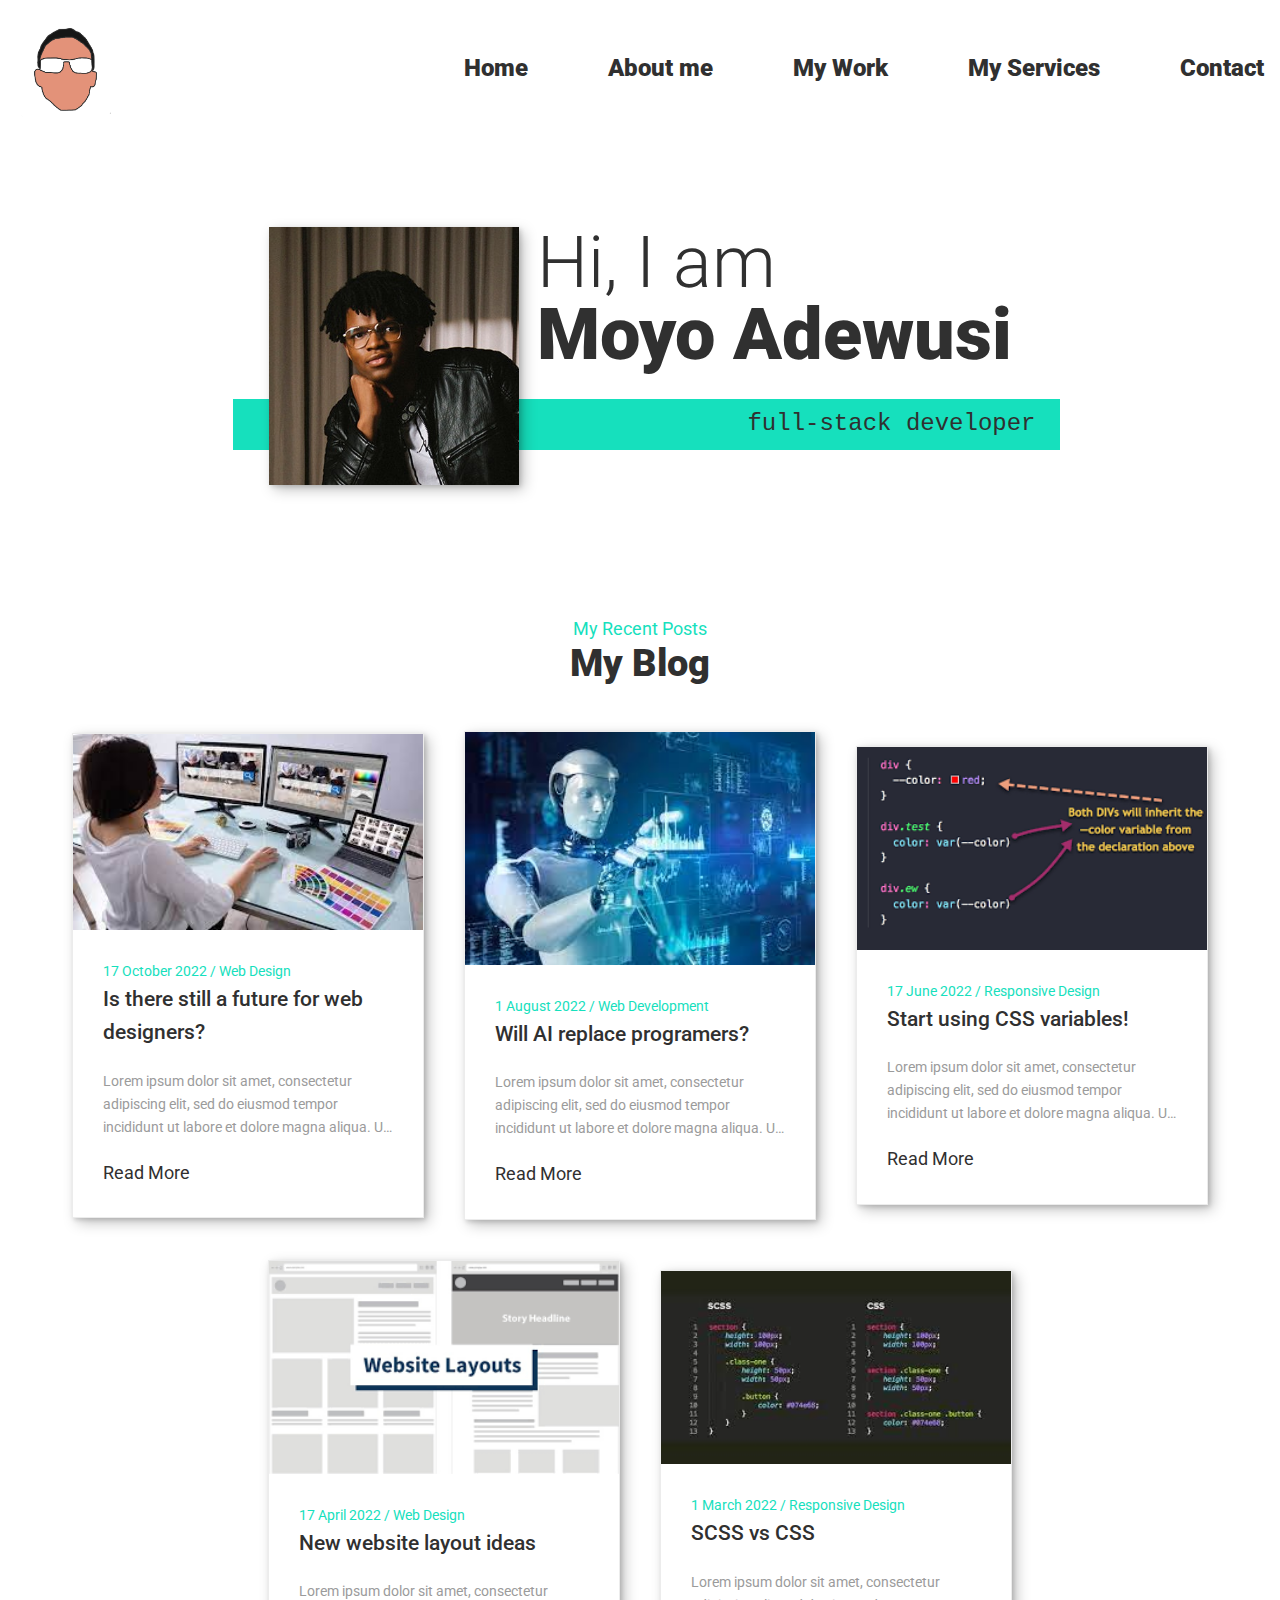
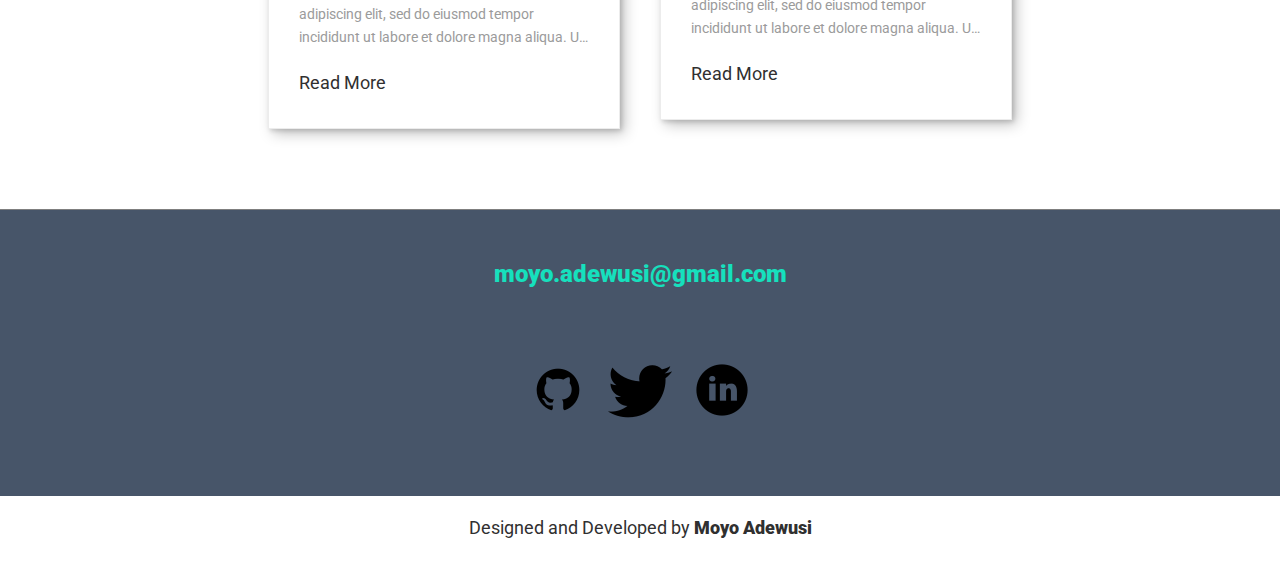
<file: index.html>
<!DOCTYPE html>
<html lang="en">
    <head>
        <meta charset="utf-8">
        <meta name="viewport" content="width=device-width, initial-scale=1">
        <title>Home - Moyo Adewusi</title>
        <link rel="stylesheet" href="./css/styles.css">
        <link rel="icon" href="./images/my logo.png">
    </head>
    <body>

        <!-- Navigation Bar -->
        <header class=".header">
           <nav class="navbar">
                <a href="index.html" class="nav-logo"><img src="./images/my logo.png" alt="my logo" style="width:100px;height:100px;"></a>
                <ul class="nav-menu">
                    <li class="nav-item">
                        <a href="./index.html">Home</a>
                    </li>
                    <li class="nav-item">
                        <a href="./pages/about.html">About me</a>
                    </li>
                    <li class="nav-item">
                        <a href="./pages/work.html">My Work</a>
                    </li>
                    <li class="nav-item">
                        <a href="./pages/services.html">My Services</a>
                    </li>
                    <li class="nav-item">
                        <a href="#footer">Contact</a>
                    </li>
                </ul>
                <div class="hamburger">
                    <span class="bar"></span>
                    <span class="bar"></span>
                    <span class="bar"></span>
                </div>
            </nav>
        </header>

        <!-- Introduction -->
        <section class="intro" id="home">
            <h1 class="section__title section__title--intro">
                Hi, I am <strong>Moyo Adewusi</strong>
            </h1>
            <p class="section__subtitle section__subtitle--intro">full-stack developer</p>
            <img src="./images/portrait.jpg" alt="a picture of Moyo Adewusi posing" class="intro__img">
        </section>

        <!-- Blog -->
        <section class="blog" id="blog">

            <div class="blog-heading">
                <span>My Recent Posts</span>
                <h3 class="section__title section__title--blogs">My Blog</h3>
            </div>

            <div class="blog-container">

                <!-- box 1 -->
                <div class="blog-box">

                    <div class="blog-img">
                        <img src="./images/web designer working.jpg" alt="web designer working">
                    </div>

                    <div class="blog-text">
                        <span>17 October 2022 / Web Design</span>
                        <a href="#" class="blog-title">Is there still a future for web designers?</a>
                        <p>Lorem ipsum dolor sit amet, consectetur adipiscing elit, sed do eiusmod tempor incididunt ut labore et dolore magna aliqua. Ut enim ad minim veniam, quis nostrud exercitation ullamco laboris nisi ut aliquip ex ea commodo consequat. Duis aute irure dolor in reprehenderit in voluptate velit esse cillum dolore eu fugiat nulla pariatur. Excepteur sint occaecat cupidatat non proident, sunt in culpa qui officia deserunt mollit anim id est laborum.</p>
                        <a href="#">Read More</a>
                    </div>
                </div> <!-- / box -->

                <!-- box 2 -->
                <div class="blog-box">

                    <div class="blog-img">
                        <img src="./images/ai programing.jpg" alt="image or humanoid AI programing">
                    </div>

                    <div class="blog-text">
                        <span>1 August 2022 / Web Development</span>
                        <a href="#" class="blog-title">Will AI replace programers?</a>
                        <p>Lorem ipsum dolor sit amet, consectetur adipiscing elit, sed do eiusmod tempor incididunt ut labore et dolore magna aliqua. Ut enim ad minim veniam, quis nostrud exercitation ullamco laboris nisi ut aliquip ex ea commodo consequat. Duis aute irure dolor in reprehenderit in voluptate velit esse cillum dolore eu fugiat nulla pariatur. Excepteur sint occaecat cupidatat non proident, sunt in culpa qui officia deserunt mollit anim id est laborum.</p>
                        <a href="#">Read More</a>
                    </div>
                </div> <!-- / box -->

                <!-- box 3 -->
                <div class="blog-box">

                    <div class="blog-img">
                        <img src="./images/css variables.png" alt="image of css variables">
                    </div>

                    <div class="blog-text">
                        <span>17 June 2022 / Responsive Design</span>
                        <a href="#" class="blog-title">Start using CSS variables!</a>
                        <p>Lorem ipsum dolor sit amet, consectetur adipiscing elit, sed do eiusmod tempor incididunt ut labore et dolore magna aliqua. Ut enim ad minim veniam, quis nostrud exercitation ullamco laboris nisi ut aliquip ex ea commodo consequat. Duis aute irure dolor in reprehenderit in voluptate velit esse cillum dolore eu fugiat nulla pariatur. Excepteur sint occaecat cupidatat non proident, sunt in culpa qui officia deserunt mollit anim id est laborum.</p>
                        <a href="#">Read More</a>
                    </div>
                </div> <!-- / box -->

                <!-- box 4 -->
                <div class="blog-box">

                    <div class="blog-img">
                        <img src="./images/website layouts.png" alt="image of website layouts">
                    </div>

                    <div class="blog-text">
                        <span>17 April 2022 / Web Design</span>
                        <a href="#" class="blog-title">New website layout ideas</a>
                        <p>Lorem ipsum dolor sit amet, consectetur adipiscing elit, sed do eiusmod tempor incididunt ut labore et dolore magna aliqua. Ut enim ad minim veniam, quis nostrud exercitation ullamco laboris nisi ut aliquip ex ea commodo consequat. Duis aute irure dolor in reprehenderit in voluptate velit esse cillum dolore eu fugiat nulla pariatur. Excepteur sint occaecat cupidatat non proident, sunt in culpa qui officia deserunt mollit anim id est laborum.</p>
                        <a href="#">Read More</a>
                    </div>
                </div> <!-- / box -->

                <!-- box 5 -->
                <div class="blog-box">

                    <div class="blog-img">
                        <img src="./images/scss vs css.jpg" alt="image of scss and css side by side">
                    </div>

                    <div class="blog-text">
                        <span>1 March 2022 / Responsive Design</span>
                        <a href="#" class="blog-title">SCSS vs CSS</a>
                        <p>Lorem ipsum dolor sit amet, consectetur adipiscing elit, sed do eiusmod tempor incididunt ut labore et dolore magna aliqua. Ut enim ad minim veniam, quis nostrud exercitation ullamco laboris nisi ut aliquip ex ea commodo consequat. Duis aute irure dolor in reprehenderit in voluptate velit esse cillum dolore eu fugiat nulla pariatur. Excepteur sint occaecat cupidatat non proident, sunt in culpa qui officia deserunt mollit anim id est laborum.</p>
                        <a href="#">Read More</a>
                    </div>
                </div> <!-- / box -->
                

            </div>
        </section>

        <!-- Footer -->
        <footer class="footer" id="footer">
            <a href="mailto:moyo.adewusi@gmail.com" class="footer__link">moyo.adewusi@gmail.com</a>
            <ul class="social-list">
                <li class="social-list__item"><a class="social-list__link" 
                href="https://github.com/Ruddoll" target="_blank"><img src="./images/icons8-github-64.png"></a></li>
                <li class="social-list__item"><a class="social-list__link" 
                href="https://twitter.com/Moyo94135473" target="_blank"><img src="./images/icons8-twitter-64.png"></a></li>
                <li class="social-list__item"><a class="social-list__link" 
                href="https://www.linkedin.com/in/moyo-adewusi-a1b8a4254/" target="_blank"><img src="./images/icons8-linkedin-circled-64.png"></a></li>
            </ul>
        </footer>
        <div>
            <p style="text-align:center">Designed and Developed by <strong>Moyo Adewusi</strong> </p>
        </div>
    </body>
    <script src="./main.js"></script>
</html>
</file>
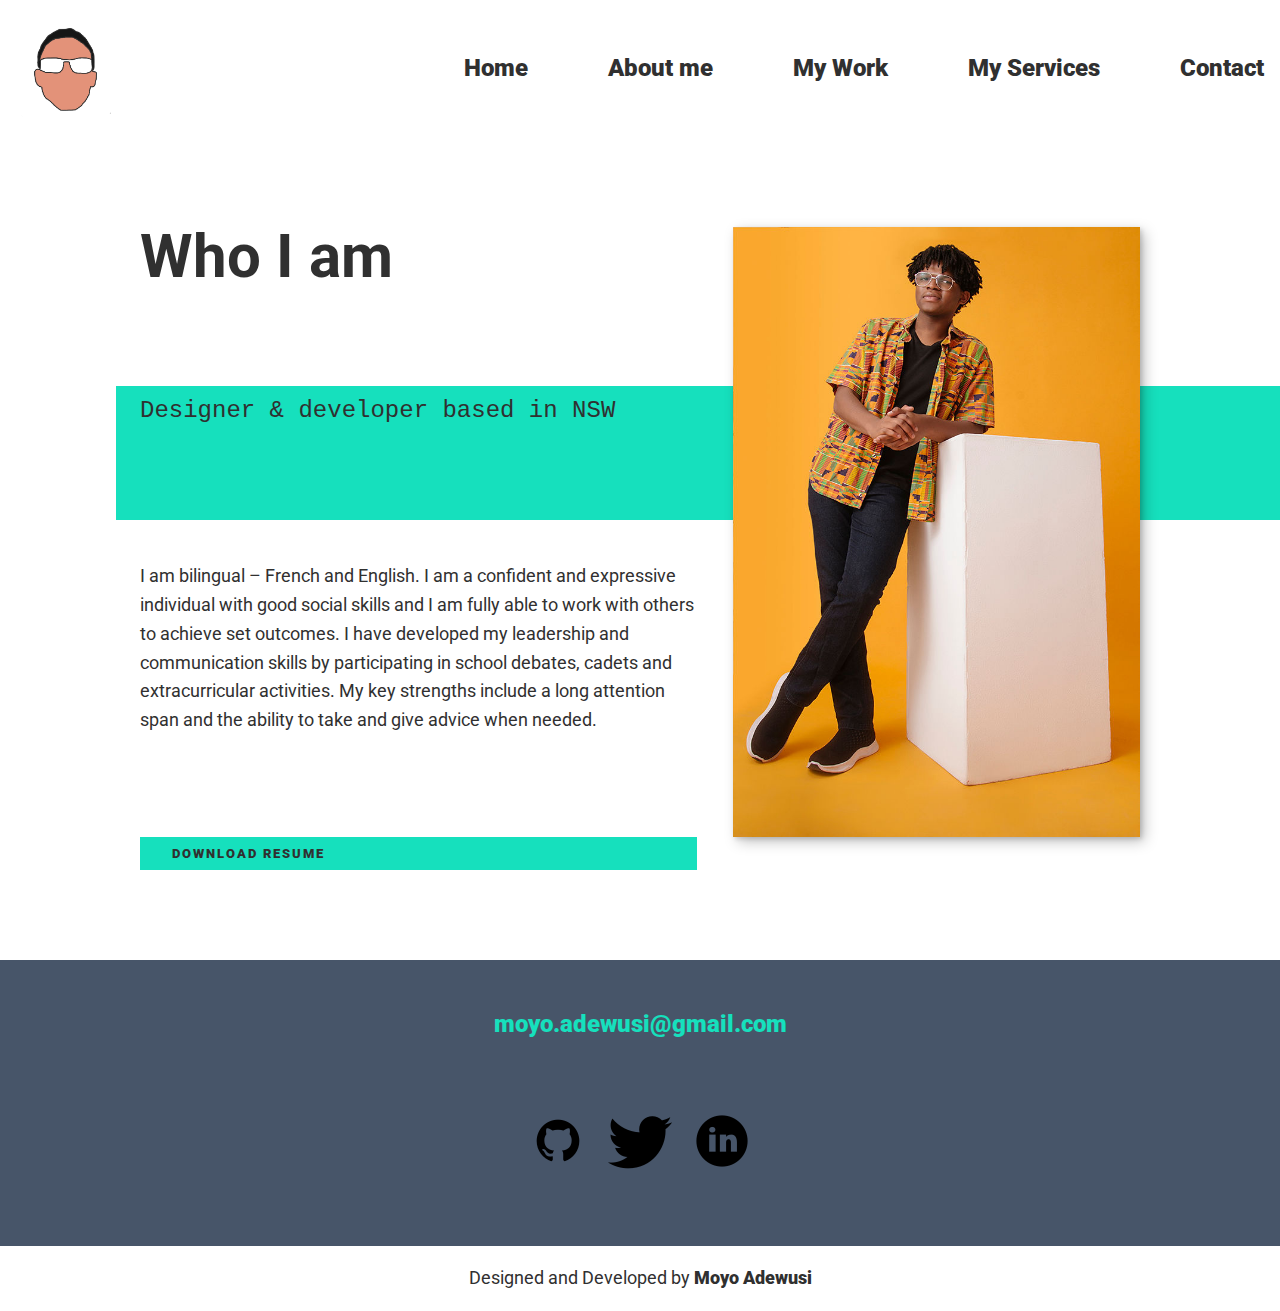
<file: pages/about.html>
<!DOCTYPE html>
<html lang="en">
    <head>
        <meta charset="utf-8">
        <meta name="viewport" content="width=device-width, initial-scale=1">
        <title>About me - Moyo Adewusi</title>
        <link rel="stylesheet" href="../css/styles.css">
        <link rel="icon" href="../images/my logo.png">
    </head>
    <body>

        <!-- Navigation Bar -->
        <header class=".header">
           <nav class="navbar">
                <a href="../index.html" class="nav-logo"><img src="../images/my logo.png" alt="my logo" style="width:100px;height:100px;"></a>
                <ul class="nav-menu">
                    <li class="nav-item">
                        <a href="../index.html">Home</a>
                    </li>
                    <li class="nav-item">
                        <a href="../pages/about.html">About me</a>
                    </li>
                    <li class="nav-item">
                        <a href="../pages/work.html">My Work</a>
                    </li>
                    <li class="nav-item">
                        <a href="../pages/services.html">My Services</a>
                    </li>
                    <li class="nav-item">
                        <a href="#footer">Contact</a>
                    </li>
                </ul>
                <div class="hamburger">
                    <span class="bar"></span>
                    <span class="bar"></span>
                    <span class="bar"></span>
                </div>
            </nav>
        </header>

        <!-- About me -->
        <section class="about-me" id="about">
            <h2 class="section__title section__title--about">Who I am</h2>
            <p class="section__subtitle section__subtitle--about">Designer & developer based in NSW</p>

            <div class="about-me__body">
                <p> I am bilingual – French and English. I am a confident and expressive individual with good social skills and I am fully able to work with others to achieve set outcomes. I have developed my leadership and communication skills by participating in school debates, cadets and extracurricular activities. My key strengths include a long attention span and the ability to take and give advice when needed.</p>
                <p></p>
            </div>

            <img src="../images/Leaning against block.jpg" alt="Moyo leaning against a block" class="about-me__img">
        
            <a href="../documents/Moyo's Resume.pdf" download class="btn">Download Resume</a>
        </section>
        
        

        <!-- Footer -->
        <footer class="footer" id="footer">
            <a href="mailto:moyo.adewusi@gmail.com" class="footer__link">moyo.adewusi@gmail.com</a>
            <ul class="social-list">
                <li class="social-list__item"><a class="social-list__link" 
                href="https://github.com/Ruddoll" target="_blank"><img src="../images/icons8-github-64.png"></a></li>
                <li class="social-list__item"><a class="social-list__link" 
                href="https://twitter.com/Moyo94135473" target="_blank"><img src="../images/icons8-twitter-64.png"></a></li>
                <li class="social-list__item"><a class="social-list__link" 
                href="https://www.linkedin.com/in/moyo-adewusi-a1b8a4254/" target="_blank"><img src="../images/icons8-linkedin-circled-64.png"></a></li>
            </ul>
        </footer>
        <div>
            <p style="text-align:center">Designed and Developed by <strong>Moyo Adewusi</strong> </p>
        </div>
    </body>
    <script src="../main.js"></script>
</html>
</file>
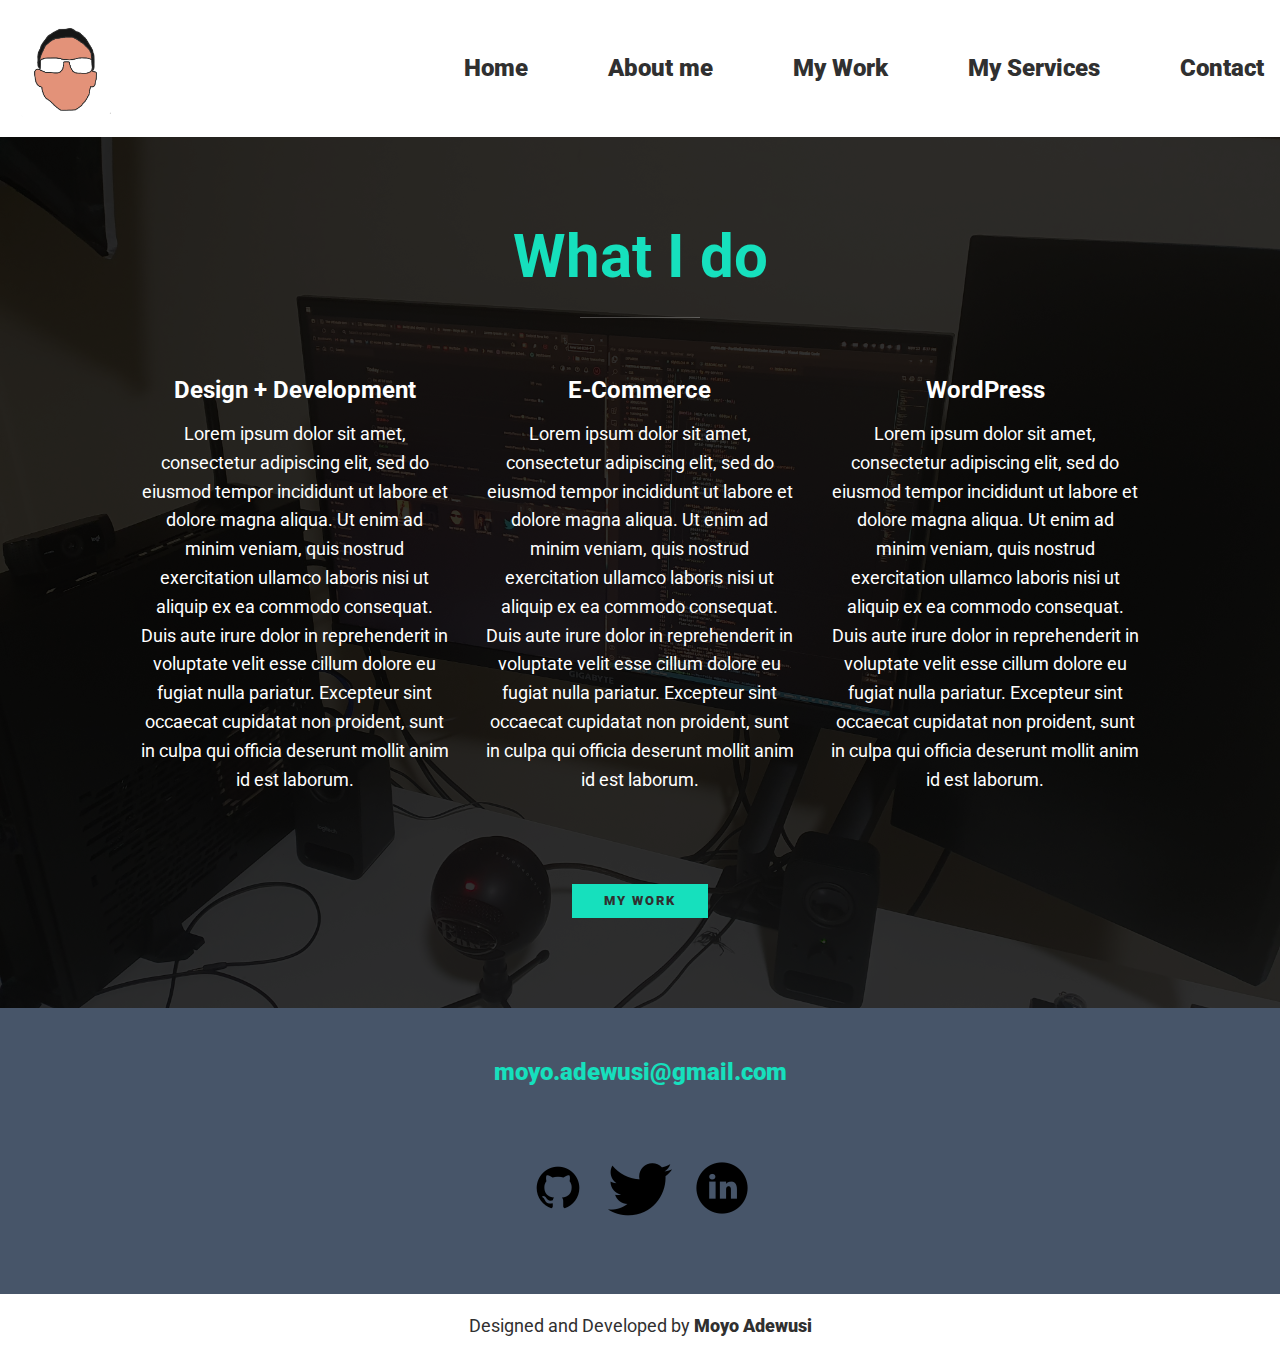
<file: pages/services.html>
<!DOCTYPE html>
<html lang="en">
    <head>
        <meta charset="utf-8">
        <meta name="viewport" content="width=device-width, initial-scale=1">
        <title>Services - Moyo Adewusi</title>
        <link rel="stylesheet" href="../css/styles.css">
        <link rel="icon" href="../images/my logo.png">
    </head>
    <body>

        <!-- Navigation Bar -->
        <header class=".header">
           <nav class="navbar">
                <a href="../index.html" class="nav-logo"><img src="../images/my logo.png" alt="my logo" style="width:100px;height:100px;"></a>
                <ul class="nav-menu">
                    <li class="nav-item">
                        <a href="../index.html">Home</a>
                    </li>
                    <li class="nav-item">
                        <a href="../pages/about.html">About me</a>
                    </li>
                    <li class="nav-item">
                        <a href="../pages/work.html">My Work</a>
                    </li>
                    <li class="nav-item">
                        <a href="../pages/services.html">My Services</a>
                    </li>
                    <li class="nav-item">
                        <a href="#footer">Contact</a>
                    </li>
                </ul>
                <div class="hamburger">
                    <span class="bar"></span>
                    <span class="bar"></span>
                    <span class="bar"></span>
                </div>
            </nav>
        </header>

        <!-- My Services -->
        <section class="my-services" id="services">
            <h2 class="section__title section__title--services">What I do</h2>
            <div class="services">
                <div class="service">
                    <h3>Design + Development</h3>
                    <p>Lorem ipsum dolor sit amet, consectetur adipiscing elit, sed do eiusmod tempor incididunt ut labore et dolore magna aliqua. Ut enim ad minim veniam, quis nostrud exercitation ullamco laboris nisi ut aliquip ex ea commodo consequat. Duis aute irure dolor in reprehenderit in voluptate velit esse cillum dolore eu fugiat nulla pariatur. Excepteur sint occaecat cupidatat non proident, sunt in culpa qui officia deserunt mollit anim id est laborum.</p>
                </div> <!-- / service -->

                <div class="service">
                    <h3>E-Commerce</h3>
                    <p>Lorem ipsum dolor sit amet, consectetur adipiscing elit, sed do eiusmod tempor incididunt ut labore et dolore magna aliqua. Ut enim ad minim veniam, quis nostrud exercitation ullamco laboris nisi ut aliquip ex ea commodo consequat. Duis aute irure dolor in reprehenderit in voluptate velit esse cillum dolore eu fugiat nulla pariatur. Excepteur sint occaecat cupidatat non proident, sunt in culpa qui officia deserunt mollit anim id est laborum.</p>
                </div> <!-- / service -->

                <div class="service">
                    <h3>WordPress</h3>
                    <p>Lorem ipsum dolor sit amet, consectetur adipiscing elit, sed do eiusmod tempor incididunt ut labore et dolore magna aliqua. Ut enim ad minim veniam, quis nostrud exercitation ullamco laboris nisi ut aliquip ex ea commodo consequat. Duis aute irure dolor in reprehenderit in voluptate velit esse cillum dolore eu fugiat nulla pariatur. Excepteur sint occaecat cupidatat non proident, sunt in culpa qui officia deserunt mollit anim id est laborum.</p>
                </div> <!-- / service -->
            </div> <!-- / services -->
            <a href="../pages/work.html" class="btn">My Work</a>
        </section>

       
        <!-- Footer -->
        <footer class="footer" id="footer">
            <a href="mailto:moyo.adewusi@gmail.com" class="footer__link">moyo.adewusi@gmail.com</a>
            <ul class="social-list">
                <li class="social-list__item"><a class="social-list__link" 
                href="https://github.com/Ruddoll" target="_blank"><img src="../images/icons8-github-64.png"></a></li>
                <li class="social-list__item"><a class="social-list__link" 
                href="https://twitter.com/Moyo94135473" target="_blank"><img src="../images/icons8-twitter-64.png"></a></li>
                <li class="social-list__item"><a class="social-list__link" 
                href="https://www.linkedin.com/in/moyo-adewusi-a1b8a4254/" target="_blank"><img src="../images/icons8-linkedin-circled-64.png"></a></li>
            </ul>
        </footer>
        <div>
            <p style="text-align:center">Designed and Developed by <strong>Moyo Adewusi</strong> </p>
        </div>
    </body>
    <script src="../main.js"></script>
</html>
</file>
<file: css/styles.css>
@import url('https://fonts.googleapis.com/css2?family=Roboto:ital,wght@0,500;1,400&display=swap');

* 
*::before,
*::after {
    box-sizing: border-box;
}


/* Custom Properties */

:root {
    --ff-primary: 'Roboto', sans-serif;
    --ff-secondary: 'Source Code Pro', monospace;

    --fw-reg: 300;
    --fw-bold: 900;

    --clr-light: #fff;
    --clr-dark: #303030;
    --clr-accent: #16e0bd;

    --fs-h1: 3rem;
    --fs-h2: 2.25rem;
    --fs-h3: 1.25rem;
    --fs-body: 1rem;

    --bs: 0.25em 0.25em 0.75em rgba(0,0,0,0.25), 0.125em 0.125em 0.25em rgba(0,0,0,0.15);
}

@media (min-width: 800px) {
    :root {
        --fs-h1: 4.5rem;
        --fs-h2: 3.75rem;
        --fs-h3: 1.5rem;
        --fs-body: 1.125rem;
    }
}


/* General Styles */

body {
    background: var(--clr-light);
    color: var(--clr-dark);
    margin: 0;
    font-family: var(--ff-primary);
    font-size: var(--fs-body);
    line-height: 1.6;
}

section {
    padding: 5em 2em;
}

img {
    display: block;
    max-width: 100%;

}

strong { font-weight: var(--fw-bold); }

:focus {
    outline: 3px solid var(--clr-accent);
    outline-offset: 3px;
}


/* Buttons */

.btn {
    display: inline-block;
    padding: 0.5em 2.5em;
    background: var(--clr-accent);
    color: var(--clr-dark);
    text-decoration: none;
    cursor: pointer;
    font-size: 0.8rem;
    text-transform: uppercase;
    letter-spacing: 2px;
    font-weight: var(--fw-bold);
    transition: transform 200ms ease-in-out;
}

.btn:hover {
    transform: scale(1.1);
}

/* Typography */

h1,
h2,
h3 {
    line-height: 1;
    margin: 0;
}

h1 {font-size: var(--fs-h1);}
h2 {font-size: var(--fs-h2);}
h3 {font-size: var(--fs-h3);}


.section__title {
    margin-bottom: .24em;
}

.section__title--intro strong {
    display: block;
}

.section__title--intro {
    font-weight: var(--fw-reg);
}

.section__subtitle {
    margin: 0;
    font-size: var(--fs-h3);
}

.section__subtitle--intro,
.section__subtitle--about {
    background: var(--clr-accent);
    padding: .25em 1em;
    font-family: var(--ff-secondary);
    margin-bottom: 1em;
}

.section__subtitle--work {
    color: var(--clr-accent);
    font-weight: var(--fw-bold);
    margin-bottom: 2em;
}


/* header*/

.nav-logo {
    margin-top: 5px;
    background-color: #ffffff;
    width: 100px;
    height: 100px;
    display: flex;
    justify-content: center;
    align-items: center;
}

.navbar {
    display: flex;
    justify-content: space-between;
    align-items: center;
    padding: 1rem;
}

.nav-menu {
    list-style: none;
    display: flex;
    justify-content: space-between;
    align-items: center;
    
}

.nav-item {
    margin-left: 5rem;
    color: inherit;
    font-weight: var(--fw-bold);
    font-size: var(--fs-h3);
}
.nav-item a:link{
    text-decoration: none;
    color: inherit;
}

.nav-item a:visited {
    text-decoration: none;
    color: inherit;
}

.nav-item a:hover{
    color: var(--clr-accent);
}

.hamburger {
    display: none;
}

.bar {
    display: block;
    width: 25px;
    height: 3px;
    margin: 5px auto;
    -webkit-transition: all 0.3s ease-in-out;
    transition: all 0.3s ease-in-out;
    background-color: #101010;
}

@media (max-width: 1070px){
   
    .nav-menu {
        position: fixed;
        left: -105%;
        top: 5rem;
        flex-direction: column;
        background-color: #fff;
        width: 100%;
        border-radius: 10px;
        text-align: center;
        transition: transform 250ms cubic-bezier(0.5, 0, 0.5, 1);
        box-shadow: var(--bs);
        z-index: 3;
        margin: 0;
        padding: 0;
    }

    .nav-menu.active {
        left: 0;
    }

    .nav-item {
        margin: 2.5rem 0;
    }

    .hamburger {
        display: block;
        cursor: pointer;
    }

    .hamburger.active .bar:nth-child(2) {
        opacity: 0;
    }

    .hamburger.active .bar:nth-child(1) {
        -webkit-transform: translateY(8px) rotate(45deg);
        transform: translateY(8px) rotate(45deg);
    }

    .hamburger.active .bar:nth-child(3) {
        -webkit-transform: translateY(-8px) rotate(-45deg);
        transform: translateY(-8px) rotate(-45deg);
    }


}


/* Intro section */

.intro {
    position: relative;
}

.intro__img {
    box-shadow: var(--bs);
}

@media (min-width: 600px) {
    .intro {
        display: grid;
        width: min-content;
        margin: 0 auto;
        grid-column-gap: 1em;
        grid-template-areas: 
            "img title"
            "img subtitle";
        grid-template-columns: min-content max-content;
    }

    .intro__img {
        grid-area: img;
        min-width: 250px;
        position: relative;
        z-index: 2;
    }

    .section__subtitle--intro {
        align-self: start;
        grid-column: -1 / 1;
        grid-row: 2;
        text-align: right;
        position: relative;
        left: -1.5em;
        width: calc(100% + 1.5em);
    }
}


/* My services*/

.my-services {
    background-color: var(--clr-dark);
    background-image: url(../images/working\ screen.jpg);
    background-size: cover;
    background-blend-mode: multiply;
    color: var(--clr-light);
    text-align: center;
}

.section__title--services {
    color: var(--clr-accent);
    position: relative;

}

.section__title--services::after {
    content: '';
    display: block;
    width: 2em;
    height: 1px;
    margin: 0.5em auto 1em;
    background: var(--clr-light);
    opacity: 0.25;
}

.services {
    margin-bottom: 4em;
}

.service {
    max-width: 500px;
    margin: 0 auto;
}


@media (min-width: 800px) {
    .services {
        display: flex;
        max-width: 1000px;
        margin-left: auto;
        margin-right: auto;
    }

    .service + .service {
        margin-left: 2em;
    }
}


/* About me */

.about-me {
    max-width: 1000px;
    margin: 0 auto;
}

.about-me__img {
    box-shadow: var(--bs);
}

@media (min-width: 600px) {
    .about-me {
        display: grid;
        grid-template-columns: ifr 200px;
        grid-template-areas: 
            "title img"
            "subtitle img"
            "text img";
        grid-column-gap: 2em;
    }

    .section__title--about {
        grid-area: title;
    }

    .section__subtitle--about {
        grid-column: 1 / -1;
        grid-row: 2;
        position: relative;
        left: -1em;
        width: calc(100% + 2em);
        padding-left: 1em;
        padding-right: calc(200px + 4em);
    }

    .about-me__img {
        grid-area: img;
        position: relative;
        z-index: 2;
    }
}


/* My Work */

.my-work {
    background-color: var(--clr-dark);
    color: var(--clr-light);
    text-align: center;
}

.portfolio {
    display: grid;
    grid-template-columns: repeat(auto-fit, minmax(300px, ifr));
}

.portfolio__item {
    background: var(--clr-accent);
    overflow: hidden;
}

.portfolio__img {
    transition: transform 750ms cubic-bezier(0.5, 0, 0.5, 1),
    opacity 250ms linear;
}

.portfolio__item:focus {
    position: relative;
    z-index: 2;
}

.portfolio__img:hover,
.portfolio__item:focus .portfolio__img {
    transform: scale(1.2);
    opacity: 0.5;
}


/* blog */
#blog {
    display: flex;
    justify-content: center;
    align-items: center;
    flex-direction: column;
    padding: 40px;
    border-bottom: 1px solid rgba(0,0,0,0.5);
}

.blog-heading {
    display: flex;
    justify-content: center;
    align-items: center;
    flex-direction: column;
}

.blog-heading span {
    color: var(--clr-accent);
}

.blog-heading h3 {
    font-size: 2.4rem;
    color: var(--clr-dark);
    font-weight: var(--fw-bold);
}

.blog-container {
    display: flex;
    justify-content: center;
    align-items: center;
    margin: 20px 0px;
    flex-wrap: wrap;
}

.blog-box {
    width: 350px;
    background-color: var(--clr-light);
    border: 1px solid #ececec;
    margin: 20px;
    box-shadow: var(--bs);
}

.blog-img {
    width: 100%;
    height: auto;
}

.blog-img img {
    width: 100%;
    height: 100%;
    object-fit: cover;
    object-position: center;

}

.blog-text {
    padding: 30px;
    display: flex;
    flex-direction: column;
}

.blog-text span {
    color: var(--clr-accent);
    font-size: 0.9rem;
}

.blog-text .blog-title {
    font-size: 1.3rem;
    font-weight: 500;
    color: var(--clr-dark);
    text-decoration: none;
}

.blog-text .blog-title:hover {
    color: var(--clr-accent);
    transition: all ease 0.3s;
}

.blog-text p {
    color: #9b9b9b;
    font-size: 0.9rem;
    display: -webkit-box;
    -webkit-line-clamp: 3;
    -webkit-box-orient: vertical;
    overflow: hidden;
    text-overflow: ellipsis;
    margin: 20px 0px;
}

.blog-text a {
    color: var(--clr-dark);
    text-decoration: none;
}

.blog-text a:hover {
    color: var(--clr-accent);
    transition: all ease 0.3s;
}


/* footer */

.footer{
    background: #475569;
    color: var(--clr-accent);
    text-align: center;
    padding: 2.5em 0;
}

.footer a { 
    color: inherit;
    text-decoration: none;
}

.footer__link {
    font-size: var(--fs-h3);
    font-weight: var(--fw-bold);
}

.footer__link:hover,
.social-list__link:hover {
    opacity: 0.7;
}

.footer__link:hover {
    text-decoration: underline;
}

.social-list {
    list-style: none;
    display: flex;
    justify-content: center;
    margin: 2em 0 0;
    padding: 0;
}

.social-list__item {
    margin: 0 0.5em;
}

.social-list__link {
    padding: 0.5em;
}
</file>
